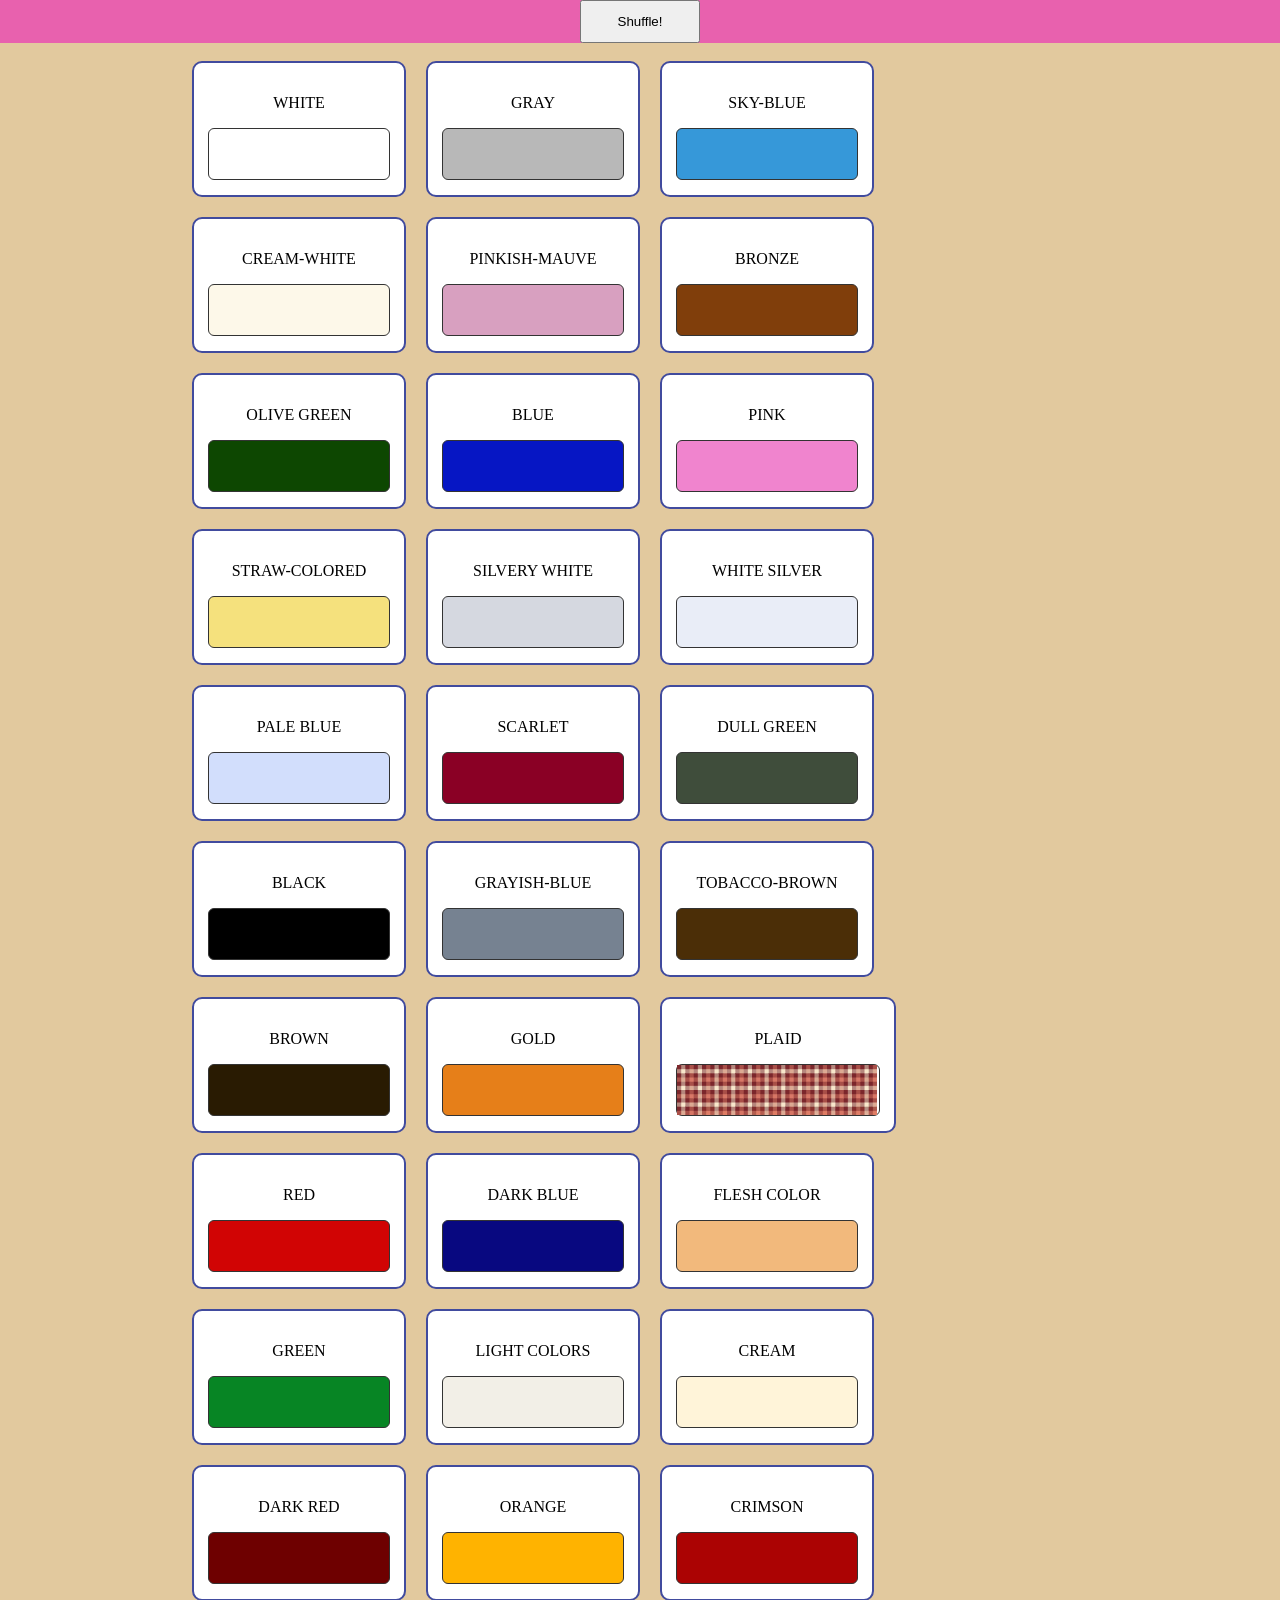
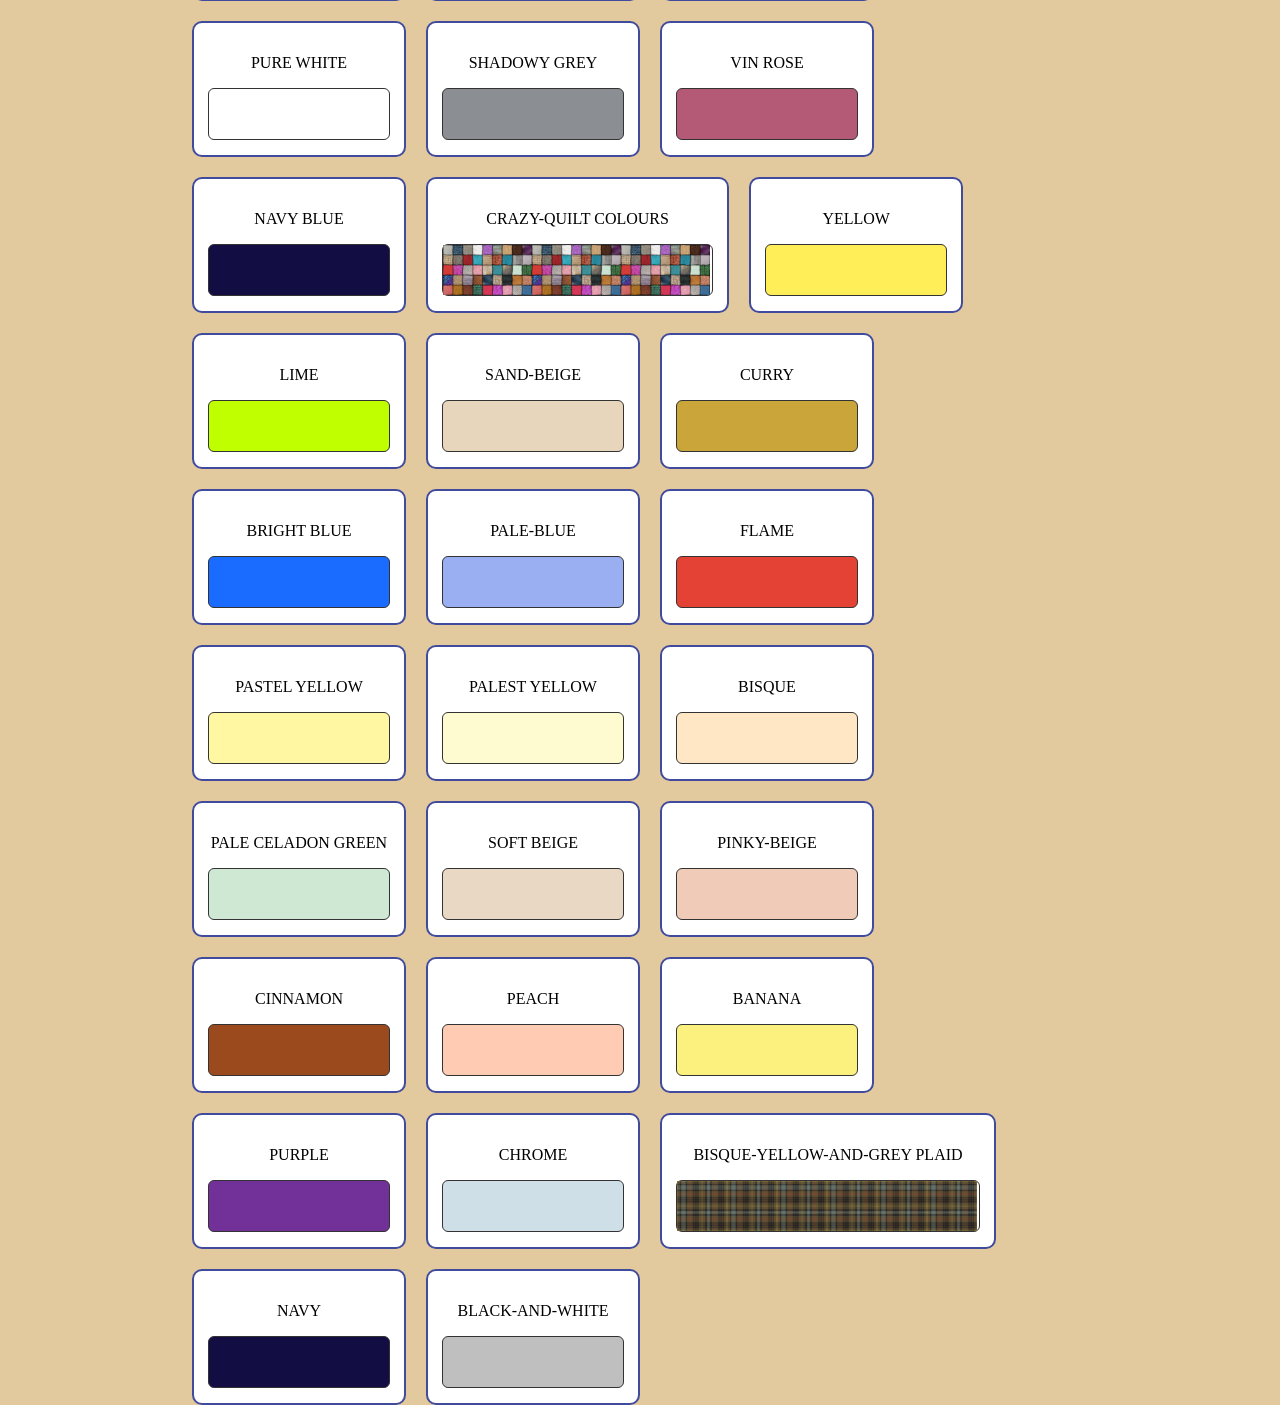
<file: docs/index.html>
<!DOCTYPE html>
<html>
   <head>
      <title>Swatch Gallery</title>
      <link rel="stylesheet" type="text/css" href="style.css" />
   </head>
   <body>
      <div id="buttonDiv"><button onclick="shuffle()">Shuffle!</button></div>
      <script type="text/javascript" src="shuffly.js"></script>

      <br/>
      <div class="colorGrid">
         <div class="swatch">
            <p>WHITE</p>
            <div class="sampleColor" style="background-color: white;"></div>
         </div>
         <div class="swatch">
            <p>GRAY</p>
            <div class="sampleColor" style="background-color: #b8b8b8;"></div>
         </div>
         <div class="swatch">
            <p>SKY-BLUE</p>
            <div class="sampleColor" style="background-color:#3698d9 ;"></div>
         </div>
         <div class="swatch">
            <p>CREAM-WHITE</p>
            <div class="sampleColor" style="background-color:  #fdf8e9
               ;"></div>
         </div>
         <div class="swatch">
            <p>PINKISH-MAUVE</p>
            <div class="sampleColor" style="background-color: #d8a0c0;"></div>
         </div>
         <div class="swatch">
            <p>BRONZE</p>
            <div class="sampleColor" style="background-color: #803e0b;"></div>
         </div>
         <div class="swatch">
            <p>OLIVE GREEN</p>
            <div class="sampleColor" style="background-color:  #0d4701;"></div>
         </div>
         <div class="swatch">
            <p>BLUE</p>
            <div class="sampleColor" style="background-color: #0616c4;"></div>
         </div>
         <div class="swatch">
            <p>PINK</p>
            <div class="sampleColor" style="background-color: #f084ce;"></div>
         </div>
         <div class="swatch">
            <p>STRAW-COLORED</p>
            <div class="sampleColor" style="background-color: #f5e17d;"></div>
         </div>
         <div class="swatch">
            <p>SILVERY WHITE</p>
            <div class="sampleColor" style="background-color:  #d5d8e0;"></div>
         </div>
         <div class="swatch">
            <p>WHITE SILVER</p>
            <div class="sampleColor" style="background-color: #e9edf7;"></div>
         </div>
         <div class="swatch">
            <p>PALE BLUE</p>
            <div class="sampleColor" style="background-color:#d2defc;"></div>
         </div>
         <div class="swatch">
            <p>SCARLET</p>
            <div class="sampleColor" style="background-color: #8a0025;"></div>
         </div>
         <div class="swatch">
            <p>DULL GREEN</p>
            <div class="sampleColor" style="background-color: #3f4d3b;"></div>
         </div>
         <div class="swatch">
            <p>BLACK</p>
            <div class="sampleColor" style="background-color: black;"></div>
         </div>
         <div class="swatch">
            <p>GRAYISH-BLUE</p>
            <div class="sampleColor" style="background-color:  #768291
               ;"></div>
         </div>
         <div class="swatch">
            <p>TOBACCO-BROWN</p>
            <div class="sampleColor" style="background-color:  #4b2e07;"></div>
         </div>
         <div class="swatch">
            <p>BROWN</p>
            <div class="sampleColor" style="background-color: #291b02;"></div>
         </div>
         <div class="swatch">
            <p>GOLD</p>
            <div class="sampleColor" style="background-color: #e67f19;"></div>
         </div>
         <div class="swatch">
            <p>PLAID</p>
            <div class="sampleColor"><img class="pattern" src="images/plaid.jpg" alt="plaid pattern"/><img class="pattern" src="images/plaid.jpg" alt="plaid pattern"/><img class="pattern" src="images/plaid.jpg" alt="plaid pattern"/><img class="pattern" src="images/plaid.jpg" alt="plaid pattern"/></div>
         </div>
         <div class="swatch">
            <p>RED</p>
            <div class="sampleColor" style="background-color: #d10404;"></div>
         </div>
         <div class="swatch">
            <p>DARK BLUE</p>
            <div class="sampleColor" style="background-color:#080880;"></div>
         </div>
         <div class="swatch">
            <p>FLESH COLOR</p>
            <div class="sampleColor" style="background-color: #f2b97c;"></div>
         </div>
         <div class="swatch">
            <p>GREEN</p>
            <div class="sampleColor" style="background-color: #078524;"></div>
         </div>
         <div class="swatch">
            <p>LIGHT COLORS</p>
            <div class="sampleColor" style="background-color: #f2efe7
               ;"></div>
         </div>
         <div class="swatch">
            <p>CREAM</p>
            <div class="sampleColor" style="background-color:  #fff4d9;"></div>
         </div>
         <div class="swatch">
            <p>DARK RED</p>
            <div class="sampleColor" style="background-color:  #6e0000;"></div>
         </div>
         <div class="swatch">
            <p>ORANGE</p>
            <div class="sampleColor" style="background-color: #ffb300;"></div>
         </div>
         <div class="swatch">
            <p>CRIMSON</p>
            <div class="sampleColor" style="background-color:  #ab0303;"></div>
         </div>
         <div class="swatch">
            <p>PURE WHITE</p>
            <div class="sampleColor" style="background-color:white;"></div>
         </div>
         <div class="swatch">
            <p>SHADOWY GREY</p>
            <div class="sampleColor" style="background-color: #8b8f94;"></div>
         </div>
         <div class="swatch">
            <p>VIN ROSE</p>
            <div class="sampleColor" style="background-color:  #b55a76;"></div>
         </div>
         <div class="swatch">
            <p>NAVY BLUE</p>
            <div class="sampleColor" style="background-color:  #120d42;"></div>
         </div>
         <div class="swatch">
            <p>CRAZY-QUILT COLOURS</p>
            <div class="sampleColor"><img class="pattern" src="images/crazyquilt.jpg" alt="an image of a quilt"/><img class="pattern" src="images/crazyquilt.jpg" alt="an image of a quilt"/><img class="pattern" src="images/crazyquilt.jpg" alt="an image of a quilt"/></div>
         </div>
         <div class="swatch">
            <p>YELLOW</p>
            <div class="sampleColor" style="background-color:  #ffee57;"></div>
         </div>
         <div class="swatch">
            <p>LIME</p>
            <div class="sampleColor" style="background-color:  #bfff00;"></div>
         </div>
         <div class="swatch">
            <p>SAND-BEIGE</p>
            <div class="sampleColor" style="background-color:  #e8d6bc;"></div>
         </div>
         <div class="swatch">
            <p>CURRY</p>
            <div class="sampleColor" style="background-color: #c9a53a;"></div>
         </div>
         <div class="swatch">
            <p>BRIGHT BLUE</p>
            <div class="sampleColor" style="background-color: #1a6bff;"></div>
         </div>
         <div class="swatch">
            <p>PALE-BLUE</p>
            <div class="sampleColor" style="background-color: #99aff2;"></div>
         </div>
         <div class="swatch">
            <p>FLAME</p>
            <div class="sampleColor" style="background-color: #e34234;"></div>
         </div>
         <div class="swatch">
            <p>PASTEL YELLOW</p>
            <div class="sampleColor" style="background-color: #fff7a1;"></div>
         </div>
         <div class="swatch">
            <p>PALEST YELLOW</p>
            <div class="sampleColor" style="background-color: #fffbd1;"></div>
         </div>
         <div class="swatch">
            <p>BISQUE</p>
            <div class="sampleColor" style="background-color: #ffe6c4;"></div>
         </div>
         <div class="swatch">
            <p>PALE CELADON GREEN</p>
            <div class="sampleColor" style="background-color: #cfe8d4;"></div>
         </div>
         <div class="swatch">
            <p>SOFT BEIGE</p>
            <div class="sampleColor" style="background-color:  #e9d9c4;"></div>
         </div>
         <div class="swatch">
            <p>PINKY-BEIGE</p>
            <div class="sampleColor" style="background-color: #f0cbb7;"></div>
         </div>
         <div class="swatch">
            <p>CINNAMON</p>
            <div class="sampleColor" style="background-color: #9b4a1e;"></div>
         </div>
         <div class="swatch">
            <p>PEACH</p>
            <div class="sampleColor" style="background-color: #ffccb3;"></div>
         </div>
         <div class="swatch">
            <p>BANANA</p>
            <div class="sampleColor" style="background-color: #fcf07e;"></div>
         </div>
         <div class="swatch">
            <p>PURPLE</p>
            <div class="sampleColor" style="background-color: #713199;"></div>
         </div>
         <div class="swatch">
            <p>CHROME</p>
            <div class="sampleColor" style="background-color: #cfdfe8;"></div>
         </div>
        
         <div class="swatch">
            <p>BISQUE-YELLOW-AND-GREY PLAID</p>
            <div class="sampleColor"><img class="pattern" src="images/yellowplaid.jpg" alt="a yellow plaid pattern"/><img class="pattern" src="images/yellowplaid.jpg" alt="a yellow plaid pattern"/><img class="pattern" src="images/yellowplaid.jpg" alt="a yellow plaid pattern"/><img class="pattern" src="images/yellowplaid.jpg" alt="a yellow plaid pattern"/><img class="pattern" src="images/yellowplaid.jpg" alt="a yellow plaid pattern"/><img class="pattern" src="images/yellowplaid.jpg" alt="a yellow plaid pattern"/></div>
         </div>
         
         <div class="swatch">
            <p>NAVY</p>
            <div class="sampleColor" style="background-color: #120d42;"></div>
         </div>
         <div class="swatch">
            <p>BLACK-AND-WHITE</p>
            <div class="sampleColor" style="background-color: #bfbfbf;"></div>
         </div>
      </div>
   </body>
</html>
</file>
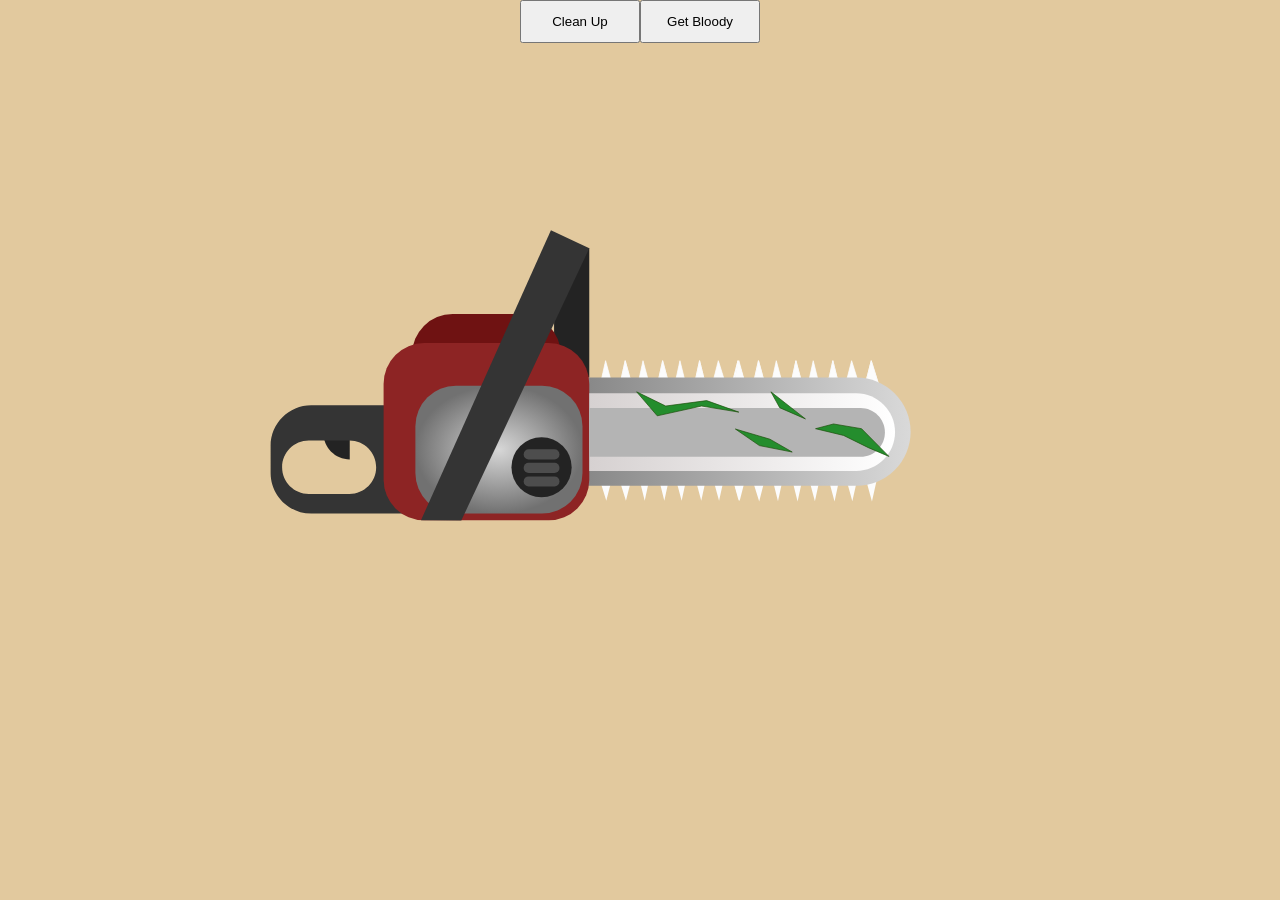
<file: docs/chainsaw.html>
<!DOCTYPE html>
<html>
    <head>
        <title>SVG</title>
        <link rel="stylesheet" type="text/css" href="style.css" />
    </head>
    <body>
        <script type="text/javascript" src="chainsaw.js"></script>
        <div id="buttonDiv">
            <button id="dirtButton" onclick="dirt()">Clean Up</button>
            <button id="switchButton" onclick="switchit()">Get Bloody</button>
        </div>
        <span id="warning">Careful! The blade is sharp!</span>
        <div class="svg">
            <svg viewBox="-400 -150 1892 860" fill="none"
                xmlns="http://www.w3.org/2000/svg" overflow="visible" class="animated">
                <g id="saw" transform="translate(0, 100)">
                    <
                    <path
                        d="M470 306L495.142 193L526.032 306L550.456 193L580.627 306L605.051 193L633.066 306L661.801 193L697 306H633.066H580.627H526.032H470Z"
                        fill="#D9D9D9"/>
                    <path
                        d="M526.032 306L495.142 193L470 306H526.032ZM526.032 306L550.456 193L580.627 306M526.032 306H580.627M580.627 306L605.051 193L633.066 306M580.627 306H633.066M633.066 306L661.801 193L697 306H633.066Z"
                        stroke="white"/>
                    <path
                        d="M499 306L524.142 193L555.032 306L579.456 193L609.627 306L634.051 193L662.066 306L690.801 193L726 306H662.066H609.627H555.032H499Z"
                        fill="#D9D9D9"/>
                    <path
                        d="M555.032 306L524.142 193L499 306H555.032ZM555.032 306L579.456 193L609.627 306M555.032 306H609.627M609.627 306L634.051 193L662.066 306M609.627 306H662.066M662.066 306L690.801 193L726 306H662.066Z"
                        stroke="white"/>
                    <path
                        d="M470 306L495.142 193L526.032 306L550.456 193L580.627 306L605.051 193L633.066 306L661.801 193L697 306H633.066H580.627H526.032H470Z"
                        fill="#FCFCFC"/>
                    <path
                        d="M499 306L524.142 193L555.032 306L579.456 193L609.627 306L634.051 193L662.066 306L690.801 193L726 306H662.066H609.627H555.032H499Z"
                        fill="#D9D9D9"/>
                    <path
                        d="M555.032 306L524.142 193L499 306H555.032ZM555.032 306L579.456 193L609.627 306M555.032 306H609.627M609.627 306L634.051 193L662.066 306M609.627 306H662.066M662.066 306L690.801 193L726 306H662.066Z"
                        stroke="white"/>
                    <path
                        d="M499 306L524.142 193L555.032 306L579.456 193L609.627 306L634.051 193L662.066 306L690.801 193L726 306H662.066H609.627H555.032H499Z"
                        fill="#FCFCFC"/>
                    <path
                        d="M667 306L692.142 193L723.032 306L747.456 193L777.627 306L802.051 193L830.066 306L858.801 193L894 306H830.066H777.627H723.032H667Z"
                        fill="#D9D9D9"/>
                    <path
                        d="M723.032 306L692.142 193L667 306H723.032ZM723.032 306L747.456 193L777.627 306M723.032 306H777.627M777.627 306L802.051 193L830.066 306M777.627 306H830.066M830.066 306L858.801 193L894 306H830.066Z"
                        stroke="white"/>
                    <path
                        d="M696 306L721.142 193L752.032 306L776.456 193L806.627 306L831.051 193L859.066 306L887.801 193L923 306H859.066H806.627H752.032H696Z"
                        fill="#D9D9D9"/>
                    <path
                        d="M752.032 306L721.142 193L696 306H752.032ZM752.032 306L776.456 193L806.627 306M752.032 306H806.627M806.627 306L831.051 193L859.066 306M806.627 306H859.066M859.066 306L887.801 193L923 306H859.066Z"
                        stroke="white"/>
                    <path
                        d="M667 306L692.142 193L723.032 306L747.456 193L777.627 306L802.051 193L830.066 306L858.801 193L894 306H830.066H777.627H723.032H667Z"
                        fill="#FCFCFC"/>
                    <path
                        d="M696 306L721.142 193L752.032 306L776.456 193L806.627 306L831.051 193L859.066 306L887.801 193L923 306H859.066H806.627H752.032H696Z"
                        fill="#D9D9D9"/>
                    <path
                        d="M752.032 306L721.142 193L696 306H752.032ZM752.032 306L776.456 193L806.627 306M752.032 306H806.627M806.627 306L831.051 193L859.066 306M806.627 306H859.066M859.066 306L887.801 193L923 306H859.066Z"
                        stroke="white"/>
                    <path
                        d="M696 306L721.142 193L752.032 306L776.456 193L806.627 306L831.051 193L859.066 306L887.801 193L923 306H859.066H806.627H752.032H696Z"
                        fill="#FCFCFC"/>
                    <path
                        d="M913.998 288.015L888.855 401.015L857.966 288.015L833.542 401.015L803.371 288.015L778.947 401.015L750.931 288.015L722.197 401.015L686.998 288.015H750.931H803.371L857.966 288.015H913.998Z"
                        fill="#FCFCFC"/>
                    <path
                        d="M884.998 287.884L859.856 400.884L828.966 287.884L804.542 400.884L774.371 287.884L749.947 400.884L721.932 287.884L693.197 400.884L657.998 287.884H721.932H774.371L828.966 287.884H884.998Z"
                        fill="#FCFCFC"/>
                    <path
                        d="M717 287.13L691.857 400.13L660.968 287.13L636.544 400.13L606.373 287.13L581.949 400.13L553.933 287.13L525.199 400.13L490 287.13H553.933H606.373L660.968 287.13H717Z"
                        fill="#FCFCFC"/>
                    <path
                        d="M688 287L662.858 400L631.968 287L607.544 400L577.373 287L552.949 400L524.934 287L496.199 400L461 287H524.934H577.373L631.968 287H688Z"
                        fill="#FCFCFC"/>
                    <path d="M419 28L471 26.5V218H419V28Z" fill="#232323"/>
                    <path d="M78 291H117V339V339C95.4609 339 78 321.539 78 300V291Z" fill="#232323"/>
                    <path
                        d="M221 259C254.137 259 281 285.863 281 319V359C281 392.137 254.137 419 221 419H60C26.8629 419 0 392.137 0 359V319C0 285.863 26.8629 259 60 259H221ZM56.5 311C34.6848 311 17 328.685 17 350.5C17 372.315 34.6848 390 56.5 390H116.5C138.315 390 156 372.315 156 350.5C156 328.685 138.315 311 116.5 311H56.5Z"
                        fill="#343434"/>
                    <rect x="342" y="218" width="604" height="160" rx="80"
                        fill="url(#paint0_linear_0_1)"/>
                    <rect x="209" y="124" width="220" height="189" rx="60" fill="#6F1212"/>
                    <rect x="167" y="167" width="304" height="262" rx="60" fill="#8D2424"/>
                    <rect x="214" y="230" width="247" height="189" rx="60"
                        fill="url(#paint1_radial_0_1)"/>
                    <path
                        d="M471 241H865.5C897.256 241 923 266.744 923 298.5V298.5C923 330.256 897.256 356 865.5 356H471V241Z"
                        fill="url(#paint2_linear_0_1)"/>
                    <path d="M769.5 300.5L751 291L762.5 307H769.5" stroke="white"/>
                    <path
                        d="M471 263H872C891.882 263 908 279.118 908 299V299C908 318.882 891.882 335 872 335H471V263Z"
                        fill="#B4B4B4"/>
                    <path class="goop" d="M644.5 252L692 269L637 260L571.5 274.5L541 239L584 260L644.5 252Z"
                        fill="#248D2D" stroke="#1C4D09"/>
                    <path class="goop" d="M738 309L687 294L722.5 318.5L771 328L738 309Z" fill="#248D2D"
                        stroke="#1C4D09"/>
                    <path class="goop" d="M739.5 239L790.5 279L752.5 262.5L739.5 239Z" fill="#248D2D"
                        stroke="#1C4D09"/>
                    <path
                        d="M222.271 428.857L414.348 -1.56168e-05L471.036 26.9238L281.878 429.097L222.271 428.857Z"
                        fill="#343434"/>
                    <circle cx="400.5" cy="350.5" r="44.5" fill="#232323"/>
                    <rect x="374" y="324" width="53" height="15" rx="7.5" fill="#4D4D4D"/>
                    <rect x="374" y="344" width="53" height="15" rx="7.5" fill="#4D4D4D"/>
                    <rect x="374" y="364" width="53" height="15" rx="7.5" fill="#4D4D4D"/>
                    <path
                        class = "goop" d="M873.5 293.5L914 334.5L883.5 321.5L847 303.5L805.5 293.5L832 286.5L873.5 293.5Z"
                        fill="#248D2D" stroke="#1C4D09"/>
                </g>
                <defs>
                    <linearGradient id="paint0_linear_0_1" x1="342" y1="298" x2="946" y2="298"
                        gradientUnits="userSpaceOnUse">
                        <stop stop-color="#737373"/>
                        <stop offset="1" stop-color="#D9D9D9"/>
                    </linearGradient>
                    <radialGradient id="paint1_radial_0_1" cx="0" cy="0" r="1"
                        gradientUnits="userSpaceOnUse"
                        gradientTransform="translate(337.5 324.5) rotate(90) scale(94.5 123.5)">
                        <stop stop-color="#D7D7D7"/>
                        <stop offset="1" stop-color="#717171"/>
                    </radialGradient>
                    <linearGradient id="paint2_linear_0_1" x1="471" y1="298.5" x2="923" y2="298.5"
                        gradientUnits="userSpaceOnUse">
                        <stop stop-color="#D6D1D1"/>
                        <stop offset="1" stop-color="white"/>
                    </linearGradient>
                </defs>
            </svg>
        </div>
    </body>
</html>
</file>
<file: docs/style.css>
@font-face {
    font-family: vogueDupe;
    src: url(fonts/DubielPlain.ttf);
}

body {
    margin: 0;
    padding: 0;
    background: #E2C99E;
    font-family: Georgia, serif;
    perspective: 1000px;
}

h1 {
    text-align: center;
    font-family: vogueDupe;
    font-weight: normal;
    font-size: 3em;
    color: #414B9E;
}

#vogue-title {
    font-size: 80px;
    font-weight: bold;
    color: #414B9E;
    text-align: center;
    margin-top: 20px;
    text-shadow: 
    2px 2px 0 #E2C99E, 
4px 4px 0 white, 
6px 6px 0 #AA74A0;
    animation: spin 5s linear infinite;
    transform-style: preserve-3d;
    transform-origin: center;
    display: block;
}

@keyframes spin {
    from { transform: rotateY(0deg); }
    to { transform: rotateY(360deg); }
}

.typewriter {
    width: 28ch;
    margin: 5px auto 0 auto;
    text-align: center;
    overflow: hidden;
    white-space: nowrap;
    border-right: 3px solid #852736;
    font-size: 1.8rem;
    font-family: sans-serif;
    color: #852736;
    animation: typing 3s steps(28) forwards, blink .6s step-end infinite alternate;
}

@keyframes typing {
    from { width: 0; }
    to { width: 28ch; }
}

@keyframes blink {
    50% { border-color: transparent; }
}

.decor-divider {
    width: 100%;
    height: 180px;
    background-image: url("images/animation.gif");
    background-repeat: repeat-x;
    background-size: contain;
    margin-bottom: 30px;
}

#navBar {
    background-color: #414B9E;
    padding: 15px 25px;
    border-radius: 50px;
    width: 90%;
    max-width: 900px;
    margin: 20px auto 40px auto;
    display: flex;
    justify-content: center;
    gap: 30px;
}

#navBar a {
    color: #E2C99E;
    text-decoration: none;
    font-size: 18px;
    padding: 10px 20px;
    border-radius: 25px;
    transition: 0.3s;
}

#navBar a:hover {
    background-color: #AA74A0;
    transform: translateY(-2px);
}

.sectionBox {
    background-color: #9792CB;
    width: 85%;
    margin: 40px auto;
    padding: 30px;
    border-radius: 20px;
    box-shadow: 0px 6px 20px rgba(0, 0, 0, 0.15);
    color: white;
}

.sectionBox.alt {
    background-color: #AA74A0;
}

.flex-row {
    display: flex;
    flex-wrap: wrap;
    align-items: center;
    gap: 40px;
}

.flex-text,
.flex-img {
    flex: 1;
    min-width: 320px;
}

.flex-img {
    display: flex;
    justify-content: center;
}
.flex-img img {
    max-width: 320px;
    width: 100%;
    height: auto;
    object-fit: contain;
    border-radius: 15px;
    box-shadow: 0px 4px 12px rgba(0, 0, 0, 0.2);
    border: 8px solid #E2C99E;
}

.year-nav {
    background-color: #414B9E;
    color: #E2C99E;
    padding: 10px;
    text-align: center;
    font-weight: bold;
    border-radius: 20px;
    width: 80%;
    margin: 20px auto;
}

.readerBox {
    border: 6px solid #E2C99E;
    padding: 25px;
    background: white;
    width: 80%;
    margin: 40px auto;
    border-radius: 12px;
}

.colorGrid {
    display: flex;
    flex-wrap: wrap;
    gap: 20px;
    width: 70%;
    margin: 0 auto;
}

.swatch {
    display: flex;
    flex-direction: column;
    align-items: center;
    background: #FFF;
    padding: 15px;
    border-radius: 10px;
    min-width: 180px;
    border: 2px solid #414B9E;
    transition: 0.2s;
}

.swatch:hover {
    transform: scale(1.15);
}

.sampleColor {
    width: 100%;
    height: 50px;
    border-radius: 6px;
    border: 1px solid #333;
}

.pattern {
    height:50px;
    width:auto;
}

.soft-gradient {
    background: linear-gradient(to bottom, 
#E2C99E 0%, 
#C8B4DE 40%, 
#AA74A0 100%
);
    min-height: 100vh;
    padding-top: 20px;
}

.imgExpand {
    display: flex;
    flex-flow: row wrap;
    justify-content: space-evenly;
    align-items: center;
    background-color: #f5e7ce;
    width: 85%;
    margin: 20px auto;
    padding: 1%;
    border-radius: 12px;
    border: 6px solid #E2C99E;
}

.imgExpand img {
    height: 300px;
    width: auto;
    padding: 15px;
    background: #ffffff;
    transition: 0.4s;
    border-radius: 12px;
    border: 4px solid #AA74A0;
}

.imgExpand img:hover {
    transform: scale(1.8);
}

.subnav {
    background-color: #414B9E;
    padding: 12px 20px;
    border-radius: 50px;
    width: 70%;
    margin: 20px auto;
    display: flex;
    justify-content: center;
    flex-wrap: wrap;
    gap: 15px;
}

.subnav a {
    color: #E2C99E;
    text-decoration: none;
    font-size: 1em;
    border-radius: 25px;
    padding: 8px 14px;
    transition: 0.3s;
}

.subnav a:hover {
    background-color: #AA74A0;
    transform: translateY(-1px);
}

.entry {
    background: white;
    border-radius: 12px;
    padding: 25px;
    width: 80%;
    margin: 40px auto;
    border: 6px solid #E2C99E;
    color: #852736;
    line-height: 1.6;
    font-size: 1.1rem;
}

.articleImg {
    font-style: italic;
    color: #AA74A0;
}
.mlcontain {
    margin-left: 42%;
    display: flex;

}
.mlcontain2 {
    text-align: center;
    padding: 20px;
    color: #852736;
}

.minilogo {
    height: 30px;
    width: auto;
    padding: 0;
    background: none;
    display: flex;
    margin-left: 5px;
    margin-top: 5px;
}

.title-container {
    width: 100%;
    display: flex;
    justify-content: center;
}

code {
    color: #414B9E;
}
.about-row {
    text-align: center;
}

.about-grid {
    display: flex;
    flex-wrap: wrap;
    justify-content: center;
    gap: 30px;
    margin-top: 20px;
}

.about-card {
    background-color: #E2C99E;
    width: 280px;
    padding: 18px;
    border-radius: 15px;
    box-shadow: 0px 6px 18px rgba(0, 0, 0, 0.18);
    color: #414B9E;
}

.about-img {
    width: 100%;
    height: 220px;
    overflow: hidden;
    border-radius: 12px;
    margin-bottom: 12px;
}

.about-img img {
    width: 100%;
    height: 100%;
    object-fit: cover;
}

.about-text {
    font-size: 1rem;
    line-height: 1.45em;
    color: #414B9E;
}
button{
  padding: 0.75rem 1.5rem;
  min-width: 120px;
  display: inline-flex;
  align-items: center;
  justify-content: center;

}
#buttonDiv{
  display: flex;
  justify-content: center;
  align-items: center;
}
.svg {
    display: grid;
    place-items: center;
}
.animated {
  transform-origin: 100px 100px;
  animation: rotateValues 4s linear infinite;
  pointer-events: none;
}

.animated:hover {
  animation-play-state: paused;
}

#saw {
  pointer-events: visiblePainted;
}
@keyframes rotateValues {
  0%   { transform: rotate(0deg); }
  25%  { transform: rotate(20deg); }
  50%  { transform: rotate(0deg); }
  75%  { transform: rotate(-20deg); }
  100% { transform: rotate(0deg); }
}

.goop.blood {
    fill: #8D2424;
    stroke: #6F1212;
    transition: fill 0.2s ease-in-out;
}
.goop.zombie {
    fill: #248D2D;
    stroke: #1C4D09;
    transition: fill 0.2s ease-in-out;
}
.goop.off {
   opacity: 0;
}
.goop.on {
    opacity: 100;
}
#warning {
  display: flex;
  justify-content: center; 
  opacity: 0;
  }
</file>
